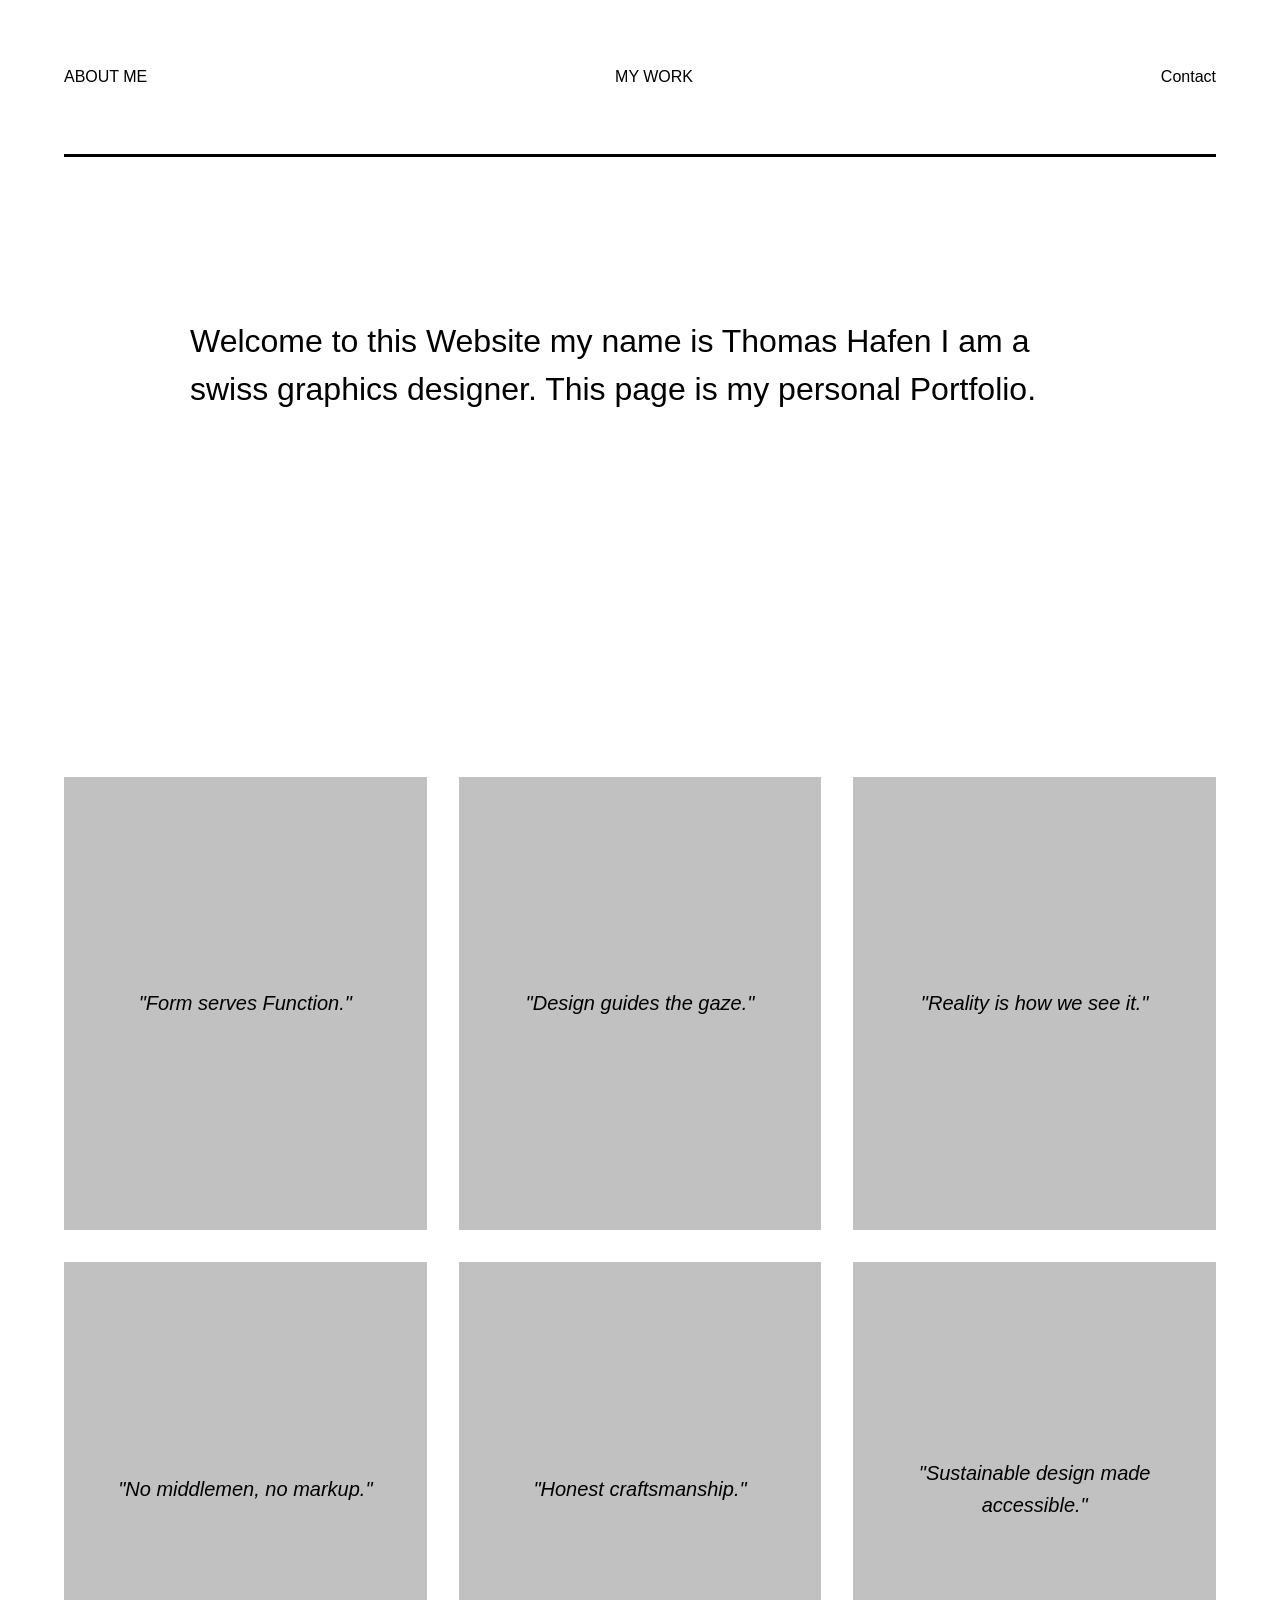
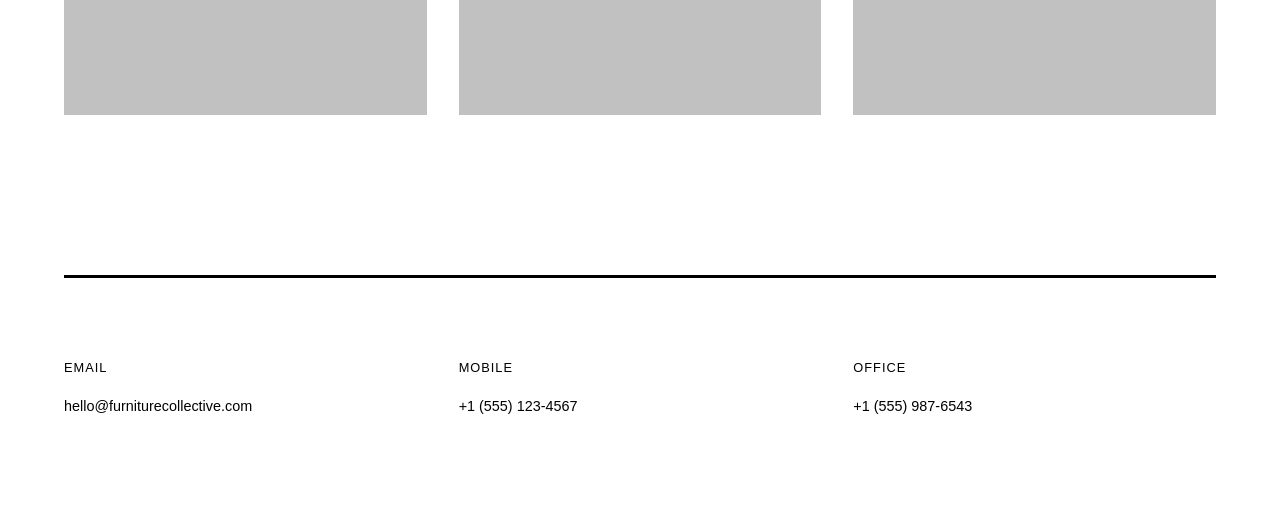
<file: index.html>
<!DOCTYPE html>
<html lang="en">  
</script>
<head>
    <link rel="icon" type="image/svg+xml" href='data:image/svg+xml,<svg xmlns="http://www.w3.org/2000/svg" viewBox="0 0 100 100"><circle cx="50" cy="50" r="30" fill="white" stroke="black" stroke-width="15"/></svg>'>                                
    <meta charset="UTF-8">
    <meta name="viewport" content="width=device-width, initial-scale=1.0">
    <title>Thomas Hafen</title>
<head>
    <meta charset="UTF-8">
    <meta name="viewport" content="width=device-width, initial-scale=1.0">
    <title>Thomas Hafen</title>
    <link rel="stylesheet" href="style.css">
</head>
</head>
<body>

    <div class="container">
        <header>
            <a href="contact-thomas.html" class="cta-button">ABOUT ME</a>
            <a href="My-work.html" class="cta-button">MY WORK</a>
            <nav>
                <a href="#contact">Contact</a>
            </nav>
        </header>

       <main>
    <section class="hero">
        <h1 id="typing-text"></h1>
    </section>

    </main>

<script>
    
    const text = "Welcome to this Website my name is Thomas Hafen I am a swiss graphics designer. This page is my personal Portfolio.";
    
    const speed =5; // Milliseconds between letters
    let i = 0;

    function typeWriter() {
        if (i < text.length) {
            document.getElementById("typing-text").innerHTML += text.charAt(i);
            i++;
            setTimeout(typeWriter, speed);
        }
    }

    // Start the animation when the page loads
    window.onload = typeWriter;
</script>

            <section class="grid">
                <div class="gray-box">
                    <p class="quote">"Form serves Function."</p>
                </div>
                <div class="gray-box">
                    <p class="quote">"Design guides the gaze."</p>
                </div>
                <div class="gray-box">
                    <p class="quote">"Reality is how we see it."</p>
                </div>
                <div class="gray-box">
                    <p class="quote">"No middlemen, no markup."</p>
                </div>
                <div class="gray-box">
                    <p class="quote">"Honest craftsmanship."</p>
                </div>
                <div class="gray-box">
                    <p class="quote">"Sustainable design made accessible."</p>
                </div>
            </section>
        </main>

        <footer id="contact">
            <div class="footer-block">
                <h3>Email</h3>
                <p><a href="mailto:hello@furniturecollective.com">hello@furniturecollective.com</a></p>
            </div>
            <div class="footer-block">
                <h3>Mobile</h3>
                <p><a href="tel:+15551234567">+1 (555) 123-4567</a></p>
            </div>
            <div class="footer-block">
                <h3>Office</h3>
                <p><a href="tel:+15559876543">+1 (555) 987-6543</a></p>
            </div>
        </footer>
    </div>

</body>
</html>
</file>
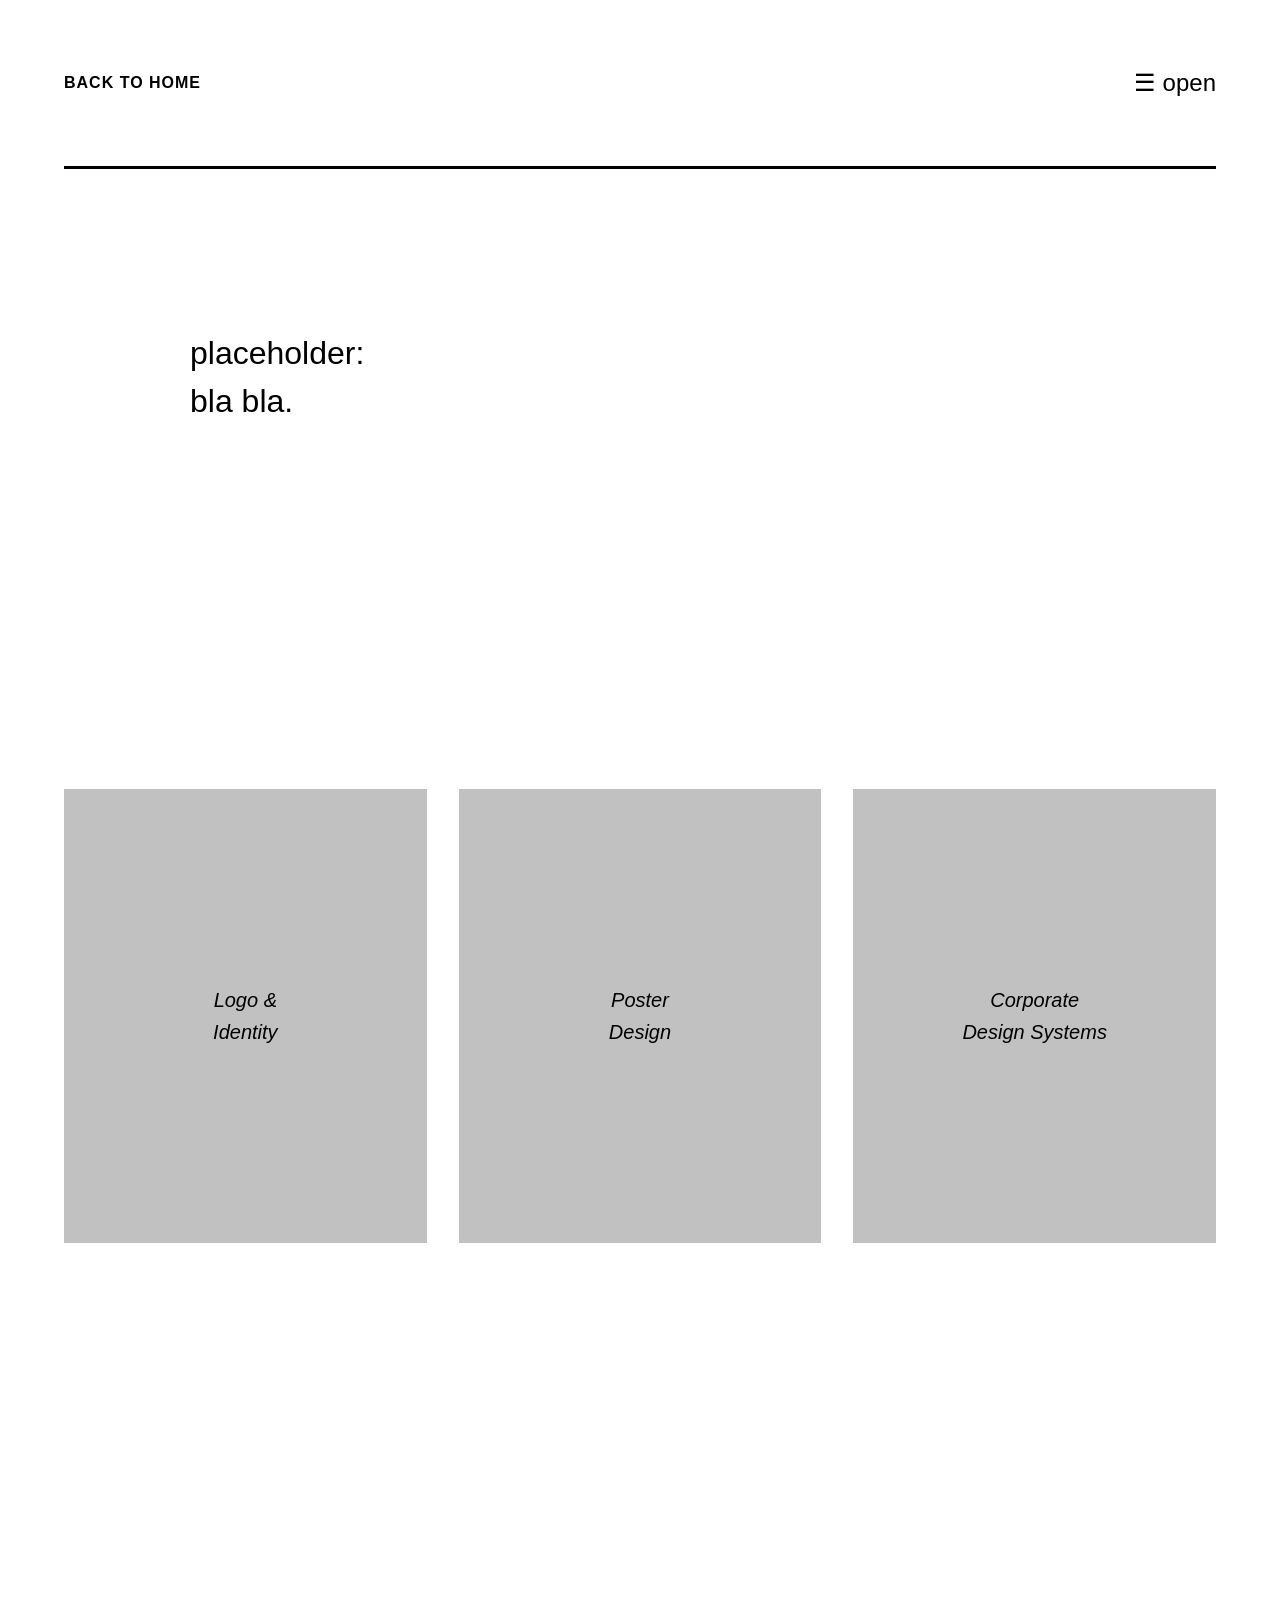
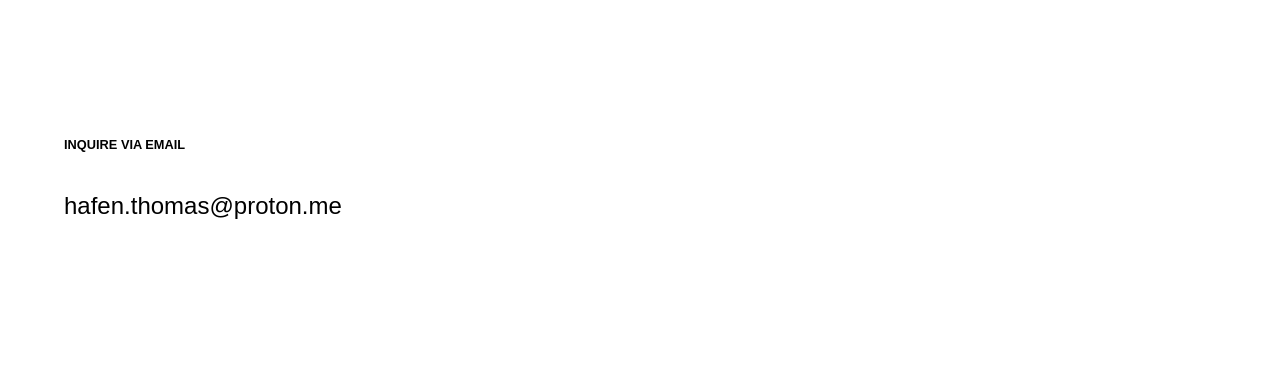
<file: contact-thomas.html>
<!DOCTYPE html>
<html lang="en">
</head>
<body>

<div id="mySidenav" class="sidenav">
  <a href="javascript:void(0)" class="closebtn" onclick="closeNav()">&times;</a>
  <a href="#">About</a>
  <a href="#">Services</a>
  <a href="#">Clients</a>
  <a href="#">Contact</a>
</div>


<script>
function openNav() {
  document.getElementById("mySidenav").style.width = "250px";
}

function closeNav() {
  document.getElementById("mySidenav").style.width = "0";
}
</script>
   
</body>
</html> 
<head>
    <link rel="icon" type="image/svg+xml" href='data:image/svg+xml,<svg xmlns="http://www.w3.org/2000/svg" viewBox="0 0 100 100"><circle cx="50" cy="50" r="30" fill="white" stroke="black" stroke-width="15"/></svg>'> 
    <meta charset="UTF-8">
    <meta name="viewport" content="width=device-width, initial-scale=1.0">
    <title>Thomas Hafen</title>
    <link rel="stylesheet" href="style.css"> </head>
<body>

    <div class="container">
        <header>
            <div class="brand"><a href="index.html">Back to Home</a></div>
            <span style="font-size:24px;cursor:pointer" onclick="openNav()">&#9776; open</span>
        </header>

        <main>
            <section class="hero">
                <h1 style="text-align: left;">
                    placeholder: <br>
                    bla bla.
                </h1>
            </section>




            <section class="grid">
                <div class="gray-box">
                    <p class="quote">Logo & <br>Identity</p>
                </div>
                <div class="gray-box">
                    <p class="quote">Poster <br>Design</p>
                </div>
                <div class="gray-box">
                    <p class="quote">Corporate <br>Design Systems</p>
                </div>
                <div class="parallax"></div>
            </section>

            <section style="padding-bottom: 10rem;">
                <h3 style="text-transform: uppercase; font-size: 0.8rem; margin-bottom: 2rem;">Inquire via Email</h3>
                <p style="font-size: 1.5rem;">
                    <a href="mailto:hafen.thomas@proton.me">hafen.thomas@proton.me</a>
                </p>
            </section>
        </main>
    </div>

</body>
</html>
</file>
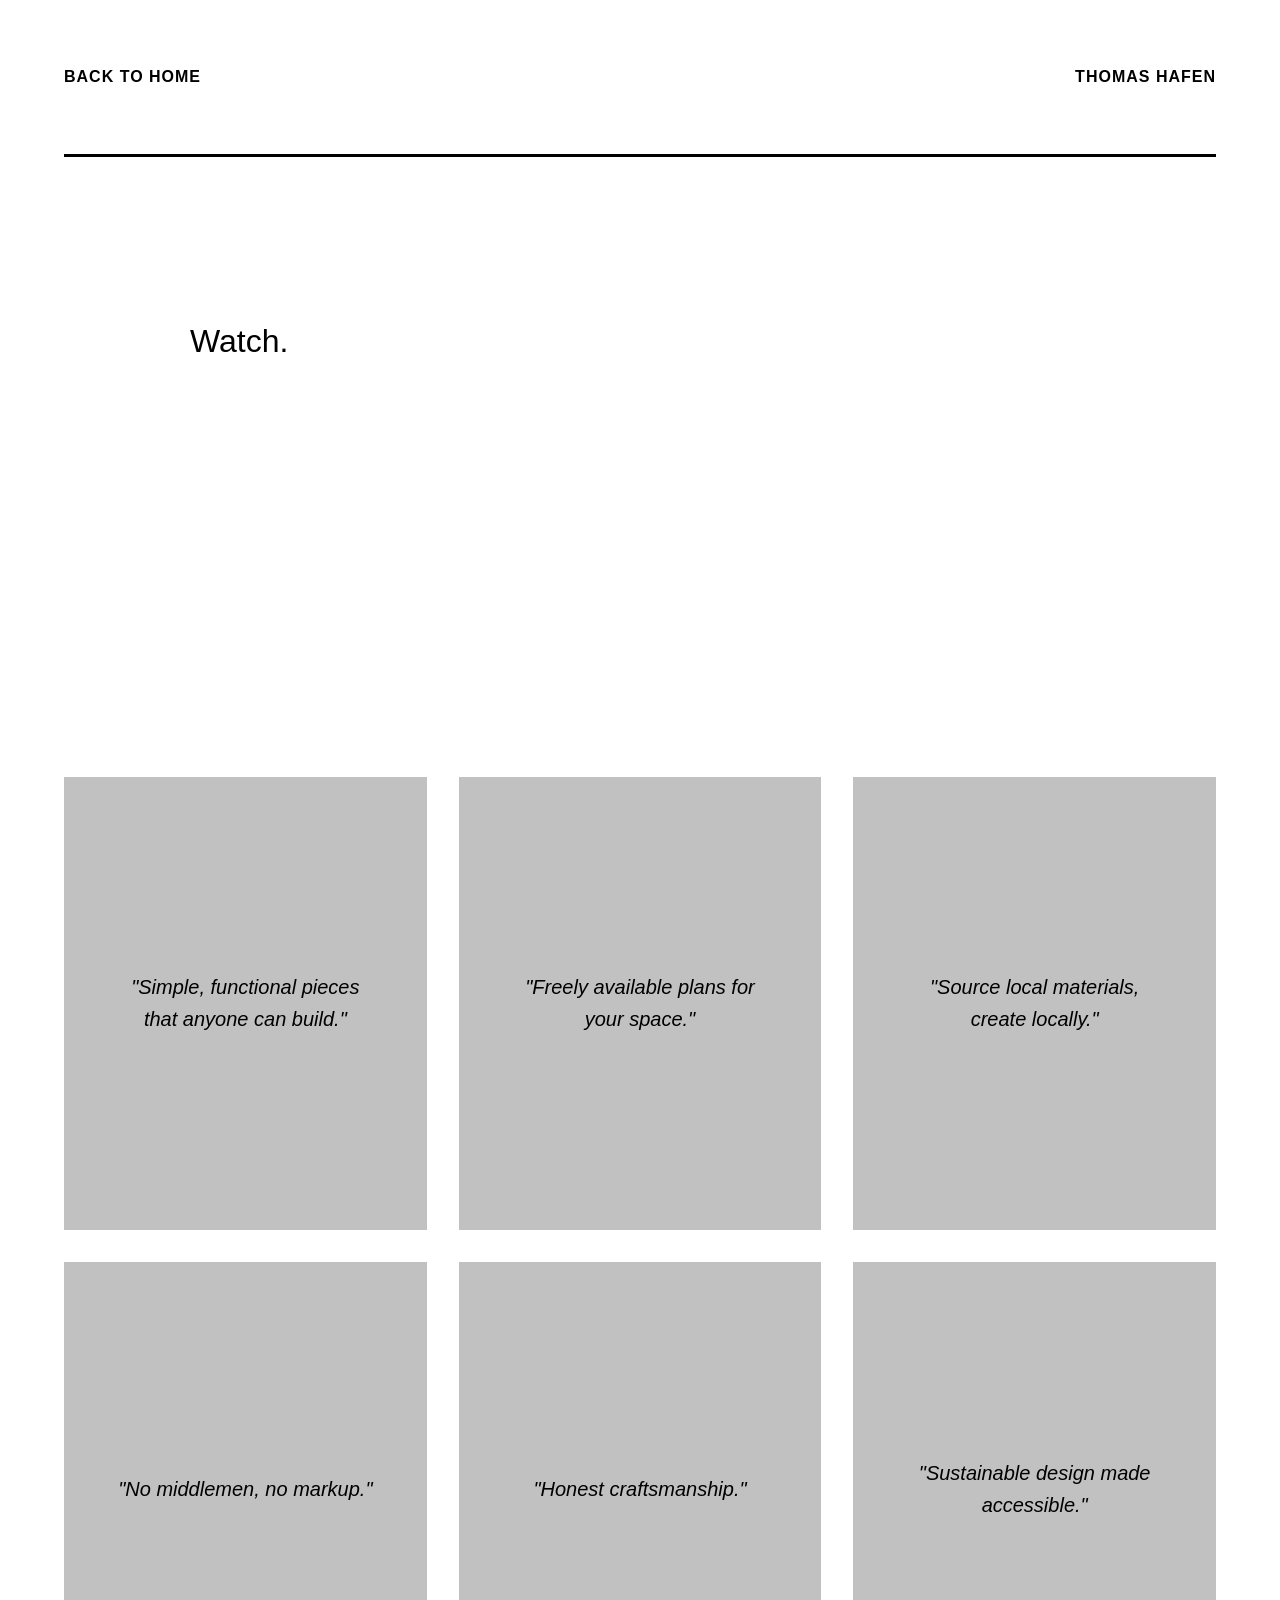
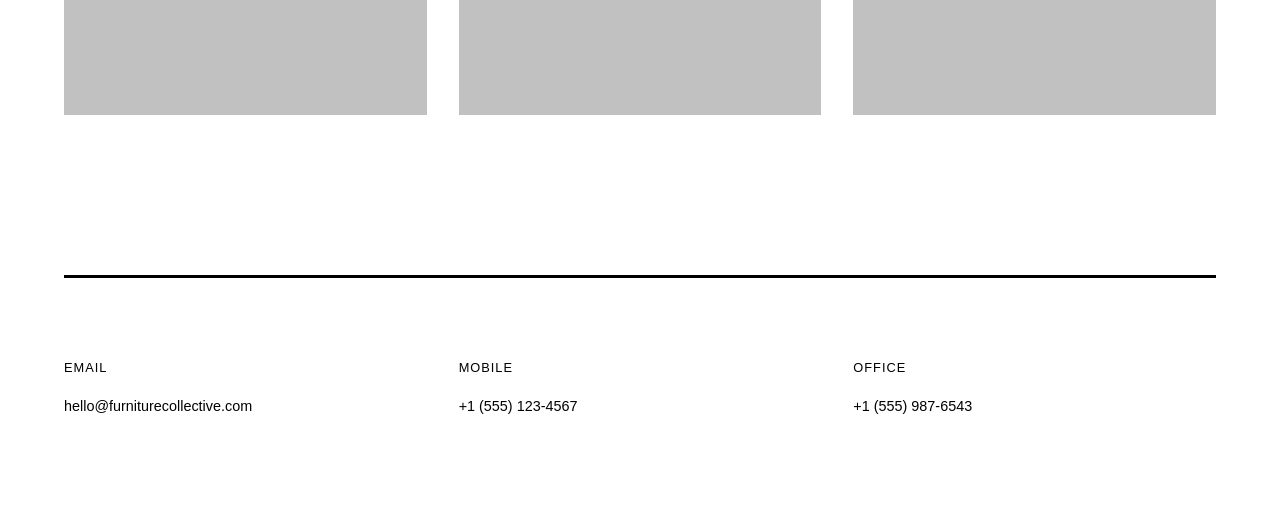
<file: My-work.html>
<!DOCTYPE html>
<html lang="en">
<head>
    <link rel="icon" type="image/svg+xml" href='data:image/svg+xml,<svg xmlns="http://www.w3.org/2000/svg" viewBox="0 0 100 100"><circle cx="50" cy="50" r="30" fill="white" stroke="black" stroke-width="15"/></svg>'>                                
    <meta charset="UTF-8">
    <meta name="viewport" content="width=device-width, initial-scale=1.0">
    <title>Open Furniture</title>
<head>
    <meta charset="UTF-8">
    <meta name="viewport" content="width=device-width, initial-scale=1.0">
    <title>Open Furniture</title>
    <link rel="stylesheet" href="style.css">
</head>
</head>
    <div class="container">
        <header>
            <div class="brand"><a href="index.html">Back to Home</a></div>
            <div class="brand">Thomas Hafen</div>
        </header>

       <main>
    <section class="hero">
        <h1 id="typing-text"></h1>
    </section>

    </main>
    
<script>
    
    const text = "Watch.";
    
    const speed =5; // Milliseconds between letters
    let i = 0;

    function typeWriter() {
        if (i < text.length) {
            document.getElementById("typing-text").innerHTML += text.charAt(i);
            i++;
            setTimeout(typeWriter, speed);
        }
    }

    // Start the animation when the page loads
    window.onload = typeWriter;
</script>

            <section class="grid">
                <div class="gray-box">
                    <p class="quote">"Simple, functional pieces that anyone can build."</p>
                </div>
                <div class="gray-box">
                    <p class="quote">"Freely available plans for your space."</p>
                </div>
                <div class="gray-box">
                    <p class="quote">"Source local materials, create locally."</p>
                </div>
                <div class="gray-box">
                    <p class="quote">"No middlemen, no markup."</p>
                </div>
                <div class="gray-box">
                    <p class="quote">"Honest craftsmanship."</p>
                </div>
                <div class="gray-box">
                    <p class="quote">"Sustainable design made accessible."</p>
                </div>
            </section>
        </main>

        <footer id="contact">
            <div class="footer-block">
                <h3>Email</h3>
                <p><a href="mailto:hello@furniturecollective.com">hello@furniturecollective.com</a></p>
            </div>
            <div class="footer-block">
                <h3>Mobile</h3>
                <p><a href="tel:+15551234567">+1 (555) 123-4567</a></p>
            </div>
            <div class="footer-block">
                <h3>Office</h3>
                <p><a href="tel:+15559876543">+1 (555) 987-6543</a></p>
            </div>
        </footer>
    </div>

</body>
</html>
</file>
<file: style.css>
/* CSS Reset & Base Styles */
@import url('https://fonts.cdnfonts.com/css/avenir');
html {
  scroll-behavior: smooth;
}
body {
  font-family: 'Avenir', sans-serif;
  color-scheme: light dark;
}

.sidenav {
  height: 100%;
  width: 0;
  position: fixed;
  z-index: 1;
  top: 0;
  left: 0;
  background-color:rgba(50, 50, 50, 0.3);
  backdrop-filter: blur(10px);
  overflow-x: hidden;
  transition: 0.5s;
  padding-top: 60px;
}

.sidenav a {
  padding: 8px 8px 8px 32px;
  text-decoration: none;
  font-size: 25px;
  color: light-dark(black,#F0EEE9);
  display: block;
  transition: 0.3s;
}

.sidenav a:hover {
  color: light-dark(crimson, coral);
}

.sidenav .closebtn {
  position: absolute;
  top: 0;
  right: 25px;
  font-size: 36px;
  margin-left: 50px;
}

@media screen and (max-height: 450px) {
  .sidenav {padding-top: 15px;}
  .sidenav a {font-size: 18px;}
}
* {
    box-sizing: border-box;
    margin: 0;
    padding: 0;
}

body {
    font-family: 'Avenir', sans-serif;
    backgound-image:light-dark("light.jpg","backgroundwbsite.JPG");
    background-repeat:no-repeat;
    background-attachment: fixed;
    background-position: center;
    color:light-dark(black,#F0EEE9);
    line-height: 1.6;
}

a {
    color:light-dark(black,#F0EEE9);
    text-decoration: none;
}

a:hover {
    text-decoration: underline;
}

/* Typography */
h1 {
    font-size: clamp(1.2rem, 3vw, 2rem); /* Slightly smaller for monospaced font */
    font-weight: 400;
    line-height: 1.5;
    max-width: 900px;
    margin: 0 auto;
    text-align: left; /* Typing looks better left-aligned */
    min-height: 300px; /* Prevents layout jump while typing */
}

/* Layout & Spacing */
.container {
    max-width: 1440px;
    margin: 0 auto;
    padding: 0 5%;
}

header {
    padding: 4rem 0;
    border-bottom: 3px solid light-dark(black,#F0EEE9);
    display: flex;
    justify-content: space-between;
    align-items: center;
}

.brand {
    font-size: 1rem;
    font-weight: 600;
    letter-spacing: 1px;
    text-transform: uppercase;
}

.hero {
    padding: 10rem 0;
    text-align: center;
}

/* Grid for Gray Boxes */
.grid {
    display: grid;
    grid-template-columns: repeat(auto-fit, minmax(300px, 1fr));
    gap: 2rem;
    padding-bottom: 10rem;
}

.gray-box {
    background-color:rgba(50, 50, 50, 0.3);
    aspect-ratio: 4 / 5;
    display: flex;
    align-items: center;
    justify-content: center;
    padding: 3rem;
    transition: background-color 0.3s ease;
}

.gray-box:hover {
    rotate:scale(x1.4);
    background-color:rgba(50, 50, 50, 0.2);
    backdrop-filter: blur(5px);
}

.quote {
    font-size: 1.25rem;
    font-weight: 300;
    font-style: italic;
    text-align: center;
    color: light-dark(black,#F0EEE9);
}

/* Footer & Contact Info */
footer {
    border-top: 3px solid light-dark(black,#F0EEE9);
    padding: 5rem 0;
    display: grid;
    grid-template-columns: repeat(auto-fit, minmax(200px, 1fr));
    gap: 2rem;
    font-size: 0.9rem;
}

.footer-block h3 {
    font-size: 0.8rem;
    text-transform: uppercase;
    letter-spacing: 1px;
    color: light-dark(black,#F0EEE9);
    margin-bottom: 1rem;
    font-weight: 500;
}

.footer-block p {
    margin-bottom: 0.5rem;
}

/* Responsive Adjustments */
@media (max-width: 768px) {
    .hero {
        padding: 6rem 0;
    }
    .gray-box {
        aspect-ratio: 1 / 1;
    }
}

.parallax {
  /* The image used */
  background-image: url("https://static.vecteezy.com/system/resources/thumbnails/027/422/517/small_2x/transparent-watercolor-winter-splash-ai-generative-png.png");

  /* Set a specific height */
  min-height: 300px;

  /* Create the parallax scrolling effect */
  background-attachment: fixed;
  background-position: center;
  background-repeat: no-repeat;
  background-size: cover;
}
</file>
